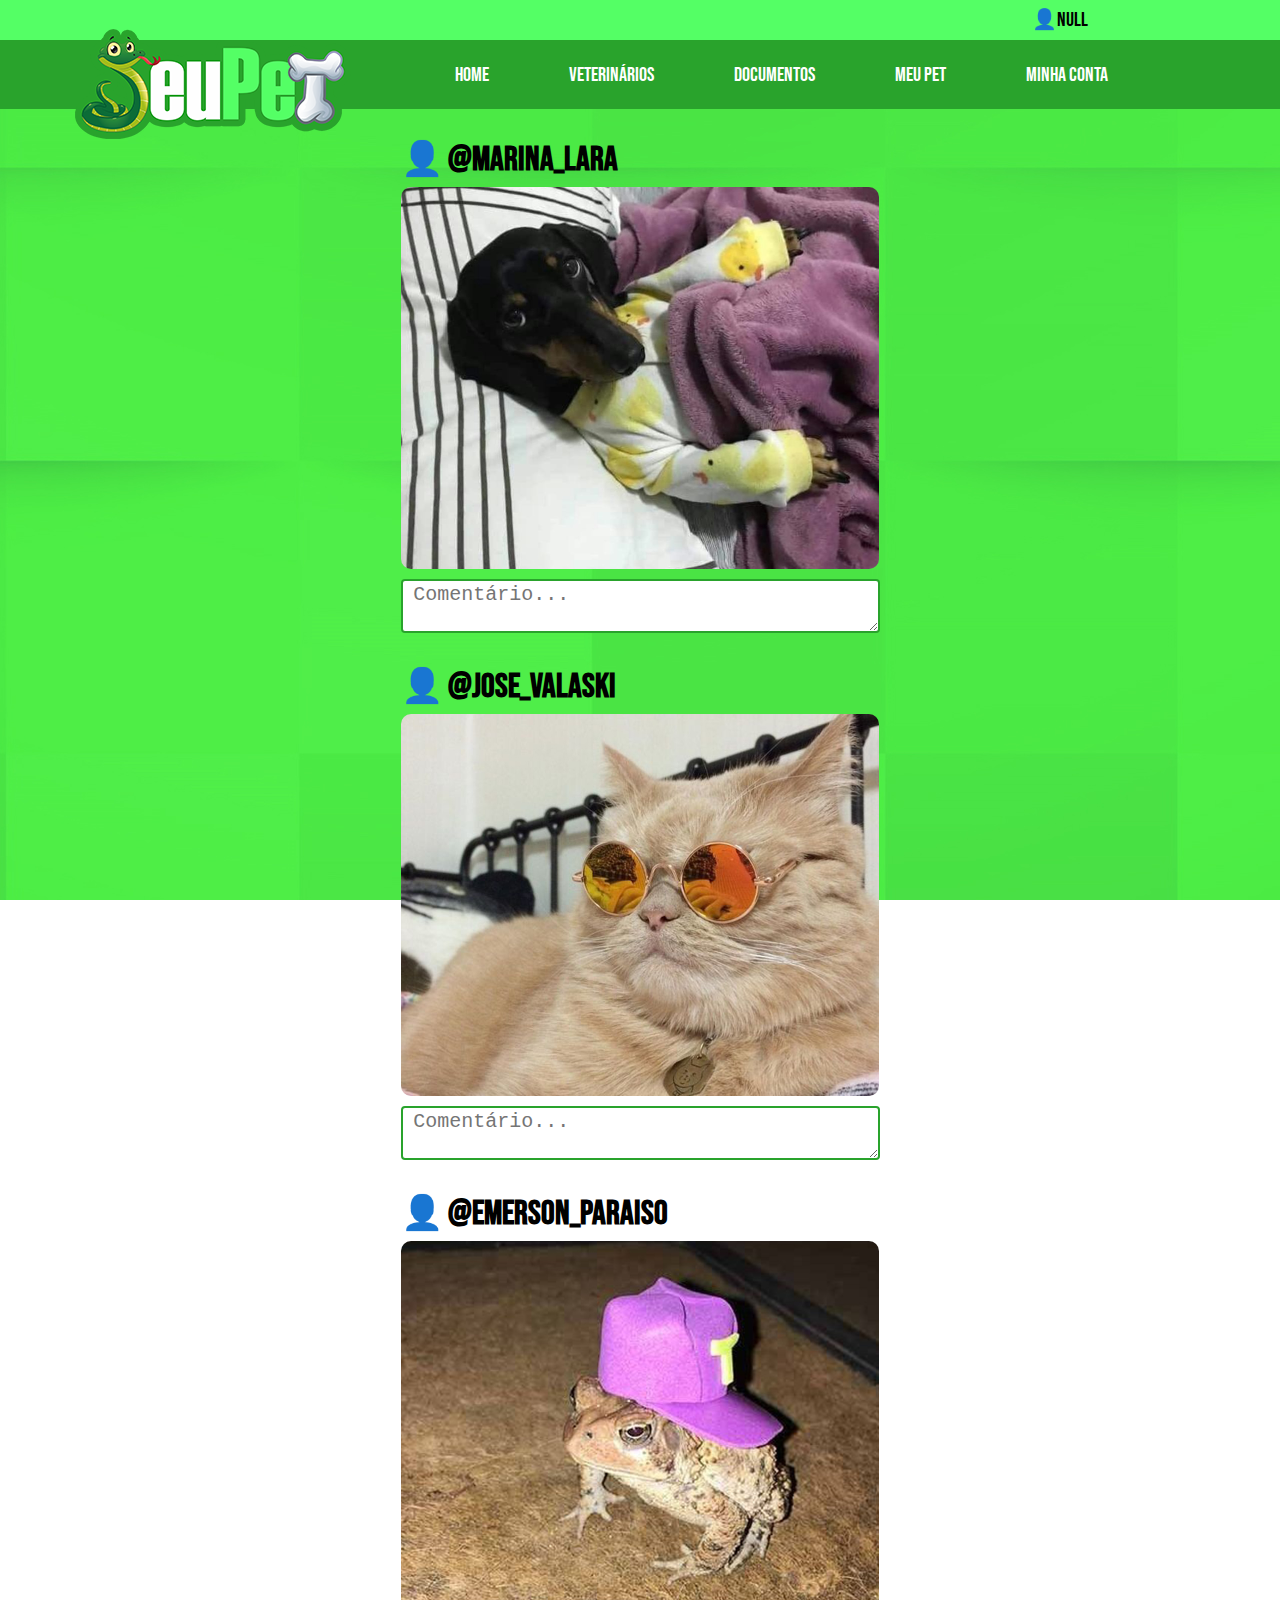
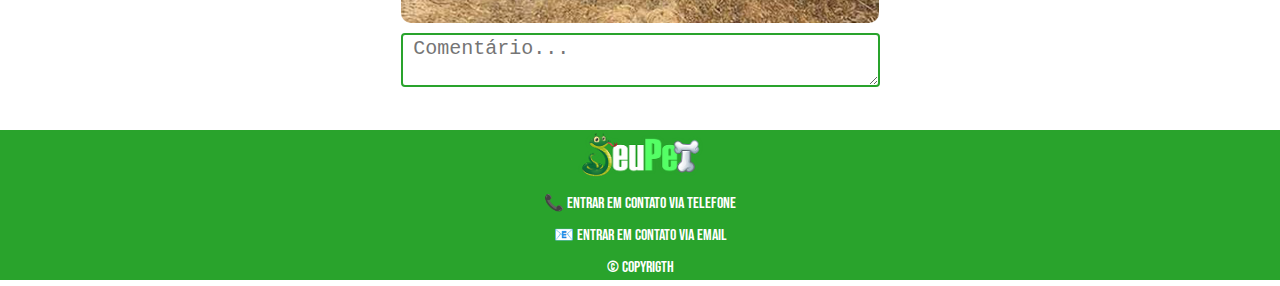
<file: index.html>
<!DOCTYPE html>
<html lang="pr-br">
    <head>
        <meta charset="utf-8">
        <meta name="viewport" content="width=device-width, initial-scale=1">
        <title>Home - SeuPet</title>
        
        <link rel="stylesheet" href="reset.css">
        <link rel="stylesheet" href="style.css">
        <link href="https://fonts.googleapis.com/css2?family=Bebas+Neue&display=swap" rel="stylesheet">
    </head>

    <body>
        <header class="cabecalho">
            <div class="cabecalhoSecundario">
                    <nav class="cabecalhoLogin">
                        <p id="usuarioLogado"></p>
                    </nav>
            </div>
            <div class="cabecalhoPrincipal">
                <div class="CabecalhoLogo-Nav">
                    <h1 class="cabecalho-logo">
                        <a href="index.html"><img class="logo" src="imagens/logo.png" alt=""></a> 
                    </h1>

                    <nav class="cabecalho-nav">
                        <a class="cabecalho-link link-index" href="index.html">Home</a>
                        <a class="cabecalho-link" href="veterinarios.html">Veterinários</a>
                        <a class="cabecalho-link" href="documentos.html">Documentos</a>
                        <a class="cabecalho-link" href="meupet.html">Meu pet</a>
                        <a class="cabecalho-link ultimoLink" href="minhaconta.html">Minha conta</a>
                    </nav>
                </div>
            </div>
            <script>
                var userLogged = localStorage.getItem('userLogged')
                document.getElementById("usuarioLogado").innerHTML = '\&#128100' + userLogged;
            </script>

        </header>

        <main class="mainHome">
            <div class="todosPosts">
                <div class="posts">
                    <h2 class="user">&#128100; @marina_lara</h2>
                    <img class="postImagem" src="imagens/post-cachorro.jpg" alt="">
                    <fieldset class="comentarioPai">
                        <textarea class="comentario" required placeholder="Comentário..."></textarea>
                    </fieldset>
                </div>
                <div class="posts">
                    <h2 class="user">&#128100; @jose_valaski</h2>
                    <img class="postImagem" src="imagens/post-gato.jpg" alt="">
                    <fieldset class="comentarioPai">
                        <textarea class="comentario" required placeholder="Comentário..."></textarea>
                    </fieldset>
                </div>
                <div class="posts">
                    <h2 class="user">&#128100; @emerson_paraiso</h2>
                    <img class="postImagem" src="imagens/post-sapo.jpg" alt="">
                    <fieldset class="comentarioPai">
                        <textarea class="comentario ultimoComentario" required placeholder="Comentário..."></textarea>
                    </fieldset>
                </div>
            </div>
        </main>

        <footer class="footer">
            <div class="footerLogo">
                <img  src="imagens/logo.png" alt=""></a> 
            </div>
            <div class="footerInfo">
                <a href="tel:+5504136291449" class="footerInfoConteudo footerInfoClicando">&#128222; Entrar em contato via telefone</a> 
                <a href="email:" class="footerInfoConteudo footerInfoClicando">&#128231; Entrar em contato via email</a> 
                <p class="footerInfoConteudo">&copy; COPYRIGTH</p> 
                <p></p> 
            </div>
        </footer>
        
    </body>
</html>
</file>
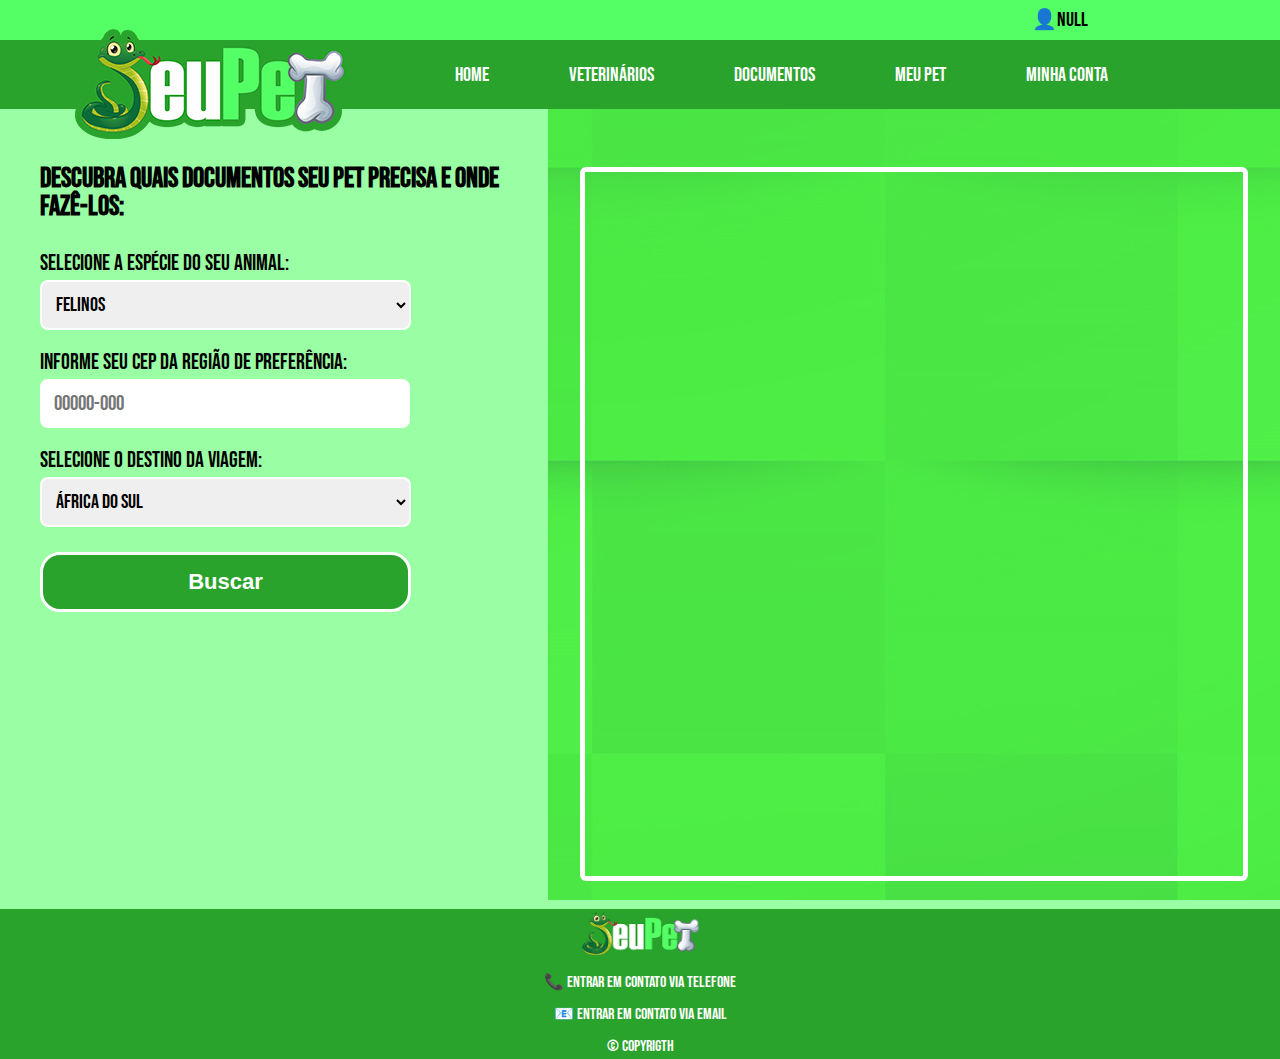
<file: documentos.html>
<!DOCTYPE html>
<html lang="pr-br">
    <head>
        <meta charset="utf-8">
        <meta name="viewport" content="width=device-width, initial-scale=1">
        <title>Documentos - SeuPet</title>
        
        <link rel="stylesheet" href="reset.css">
        <link rel="stylesheet" href="style.css">
        <link href="https://fonts.googleapis.com/css2?family=Bebas+Neue&display=swap" rel="stylesheet">
    </head>

    <body>
        <header class="cabecalho">
            <div class="cabecalhoSecundario">
                    <nav class="cabecalhoLogin">
                        <p id="usuarioLogado"></p>
                    </nav>
            </div>
            <div class="cabecalhoPrincipal">
                <div class="CabecalhoLogo-Nav">
                    <h1 class="cabecalho-logo">
                        <a href="index.html"><img class="logo" src="imagens/logo.png" alt=""></a> 
                    </h1>

                    <nav class="cabecalho-nav">
                        <a class="cabecalho-link link-index" href="index.html">Home</a>
                        <a class="cabecalho-link" href="veterinarios.html">Veterinários</a>
                        <a class="cabecalho-link" href="documentos.html">Documentos</a>
                        <a class="cabecalho-link" href="meupet.html">Meu pet</a>
                        <a class="cabecalho-link ultimoLink" href="minhaconta.html">Minha conta</a>
                    </nav>
                </div>
            </div>
            <script>
                var userLogged = localStorage.getItem('userLogged')
                document.getElementById("usuarioLogado").innerHTML = '\&#128100' + userLogged;
            </script>

        </header>

        <main class="mainDocumentos">
            <div class="boxDocumentos">
                <h2 class="tituloDocumentos">Descubra quais documentos seu Pet precisa e onde fazê-los:</h2>
                <fieldset class="selecaoDocumentos">

                    <legend class="tituloSelecaoDocumentos">Selecione a espécie do seu animal:</legend>
                    <select class="selectDocumentos" required>
                        <option>Felinos</option>
                        <option>Canídeos</option>
                        <option>Anfíbios</option>
                        <option>Répteis</option>
                    </select>

                    <label class="tituloSelecaoDocumentos" for="documentosCep">Informe seu CEP da região de preferência:</label>
                    <input type="text" id="documentosCep" required placeholder="00000-000" class="informDocumentos">

                    <legend class="tituloSelecaoDocumentos">Selecione o destino da viagem:</legend>
                    <select class="selectDocumentos ultimoSelect" required>
                        <option>África do Sul</option>
                        <option>Alemanha</option>
                        <option>Argentina</option>
                        <option>Austrália</option>
                        <option>Bélgica</option>
                        <option>Brasil</option>
                        <option>Canadá</option>
                        <option>Catar</option>
                        <option>Chile</option>
                        <option>Colômbia</option>
                        <option>Croácia</option>
                        <option>Dinamarca</option>
                        <option>Espanha</option>
                        <option>Estados Unidos</option>
                        <option>França</option>
                        <option>Irlanda</option>
                        <option>Itália</option>
                        <option>Japão</option>
                        <option>Maldivas</option>
                        <option>México</option>
                        <option>Nova Zelândia</option>
                        <option>Países Baixos</option>
                        <option>Peru</option>
                        <option>Polónia</option>
                        <option>Portugal</option>
                        <option>Reino Unido</option>
                        <option>Rússia</option>
                        <option>Suécia</option>
                        <option>Suíça</option>
                        <option>Ucrânia</option>
                        <option>Uruguai</option>
                    </select>

                </fieldset>

                <input type="submit" value="Buscar" class="enviarDocumentos">
            </div>

            <div class="mapaDocumentos">
                <iframe class="mapaPrincipal" src="https://www.google.com/maps/embed?pb=!1m23!1m12!1m3!1d14644.272592261892!2d-46.485484809507746!3d-23.42190529017854!2m3!1f0!2f0!3f0!3m2!1i1024!2i768!4f13.1!4m8!3e6!4m0!4m5!1s0x94ce8b2072fee73b%3A0x455635eb687889e9!2sVIGIAGRO%20-%20Cargas%20de%20Origem%20Animal%20-%20SP-019%2C%20Rodovia%20H%C3%A9lio%20Smidt%2C%20000%20-%20Terminal%20de%20Cargas%20Edif%C3%ADcio%201%20-%20Importa%C3%A7%C3%A3o%20-%20Aeroporto%2C%20Guarulhos%20-%20SP%2C%2007190-971!3m2!1d-23.4259478!2d-46.487203099999995!5e0!3m2!1spt-BR!2sbr!4v1653536618913!5m2!1spt-BR!2sbr" allowfullscreen="" loading="lazy" referrerpolicy="no-referrer-when-downgrade"></iframe>
            </div>

        </main>

        <footer class="footer">
            <div class="footerLogo">
                <img  src="imagens/logo.png" alt=""></a> 
            </div>
            <div class="footerInfo">
                <a href="tel:+5504136291449" class="footerInfoConteudo footerInfoClicando">&#128222; Entrar em contato via telefone</a> 
                <a href="email:" class="footerInfoConteudo footerInfoClicando">&#128231; Entrar em contato via email</a> 
                <p class="footerInfoConteudo">&copy; COPYRIGTH</p> 
                <p></p> 
            </div>
        </footer>
        
    </body>
</html>
</file>
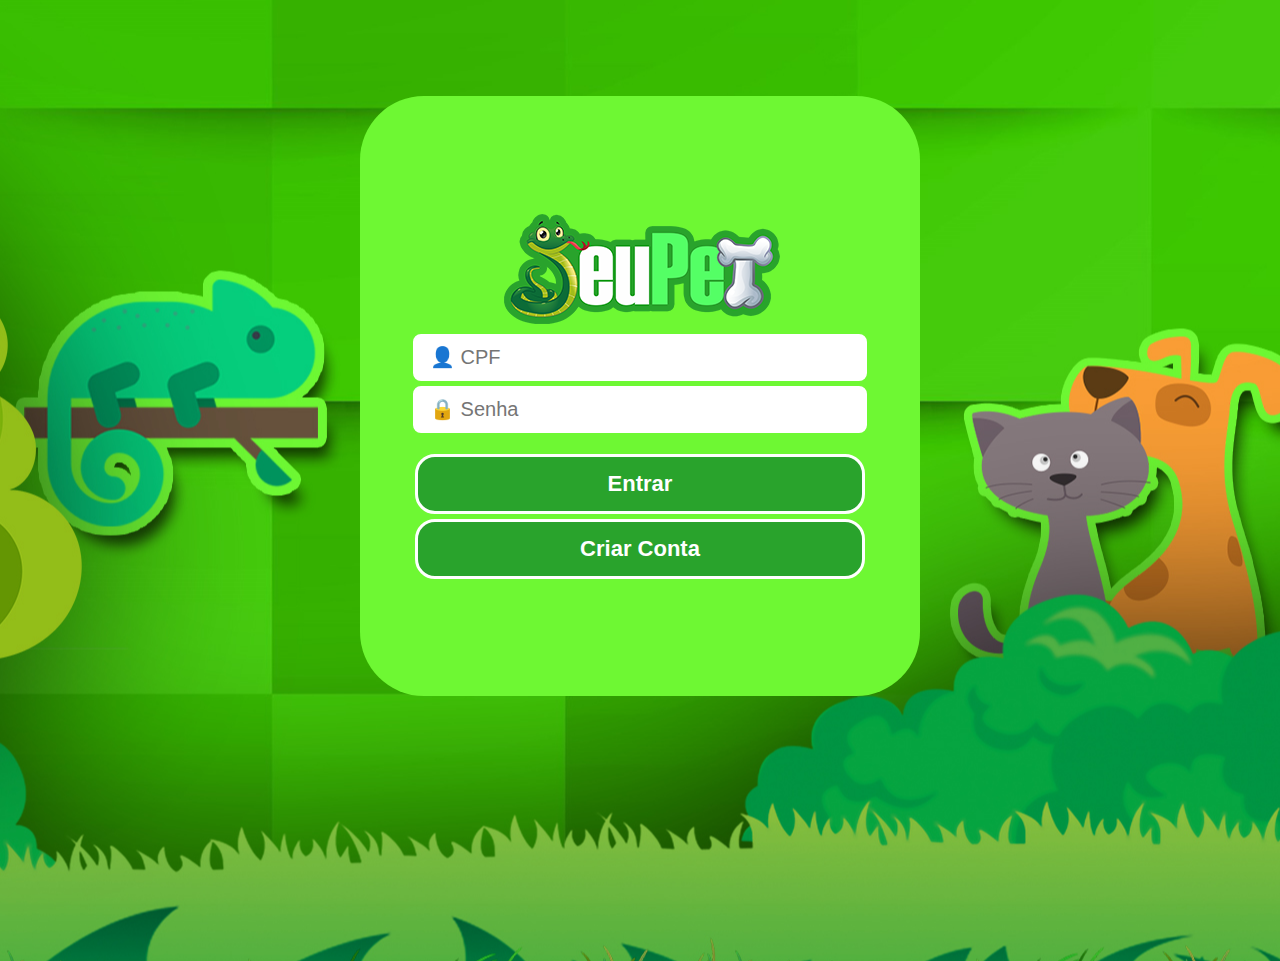
<file: login.html>
<!DOCTYPE html>
<html lang="pt-br">

<head>
  <meta charset="UTF-8">
  <meta name="viewport" content="width=device-width, initial-scale=1">
  <title>Login - SeuPet</title>

  <link rel="stylesheet" href="reset.css">
  <link rel="stylesheet" href="style.css">
  <link rel="stylesheet" href="flexbox.css">
  <link href="https://fonts.googleapis.com/css2?family=Bebas+Neue&display=swap" rel="stylesheet">
</head>

<body>
  <main class="telaLogin">
    <div class="loginPrincipal">
      <div class="paiLogin">
        <div class="boxLogin">
          <h1><img class="logoLogin" src="imagens/logo.png" alt=""></h1>
          <fieldset>
            <input type="text" id="CPF" required placeholder="&#128100; CPF" class="input-padrao">
            <input type="password" id="Senha" required placeholder="&#128274; Senha" class="input-padrao">
          </fieldset>
          <div class="entrarSeupet">
            <a href="index.html"><input type="submit" value="Entrar" class="enviar"></a>
            <a href="register.html"><input type="submit" value="Criar Conta" class="enviar"></a>
          </div>
        </div>
      </div>
    </div>
  </main>
</body>

</html>
</file>
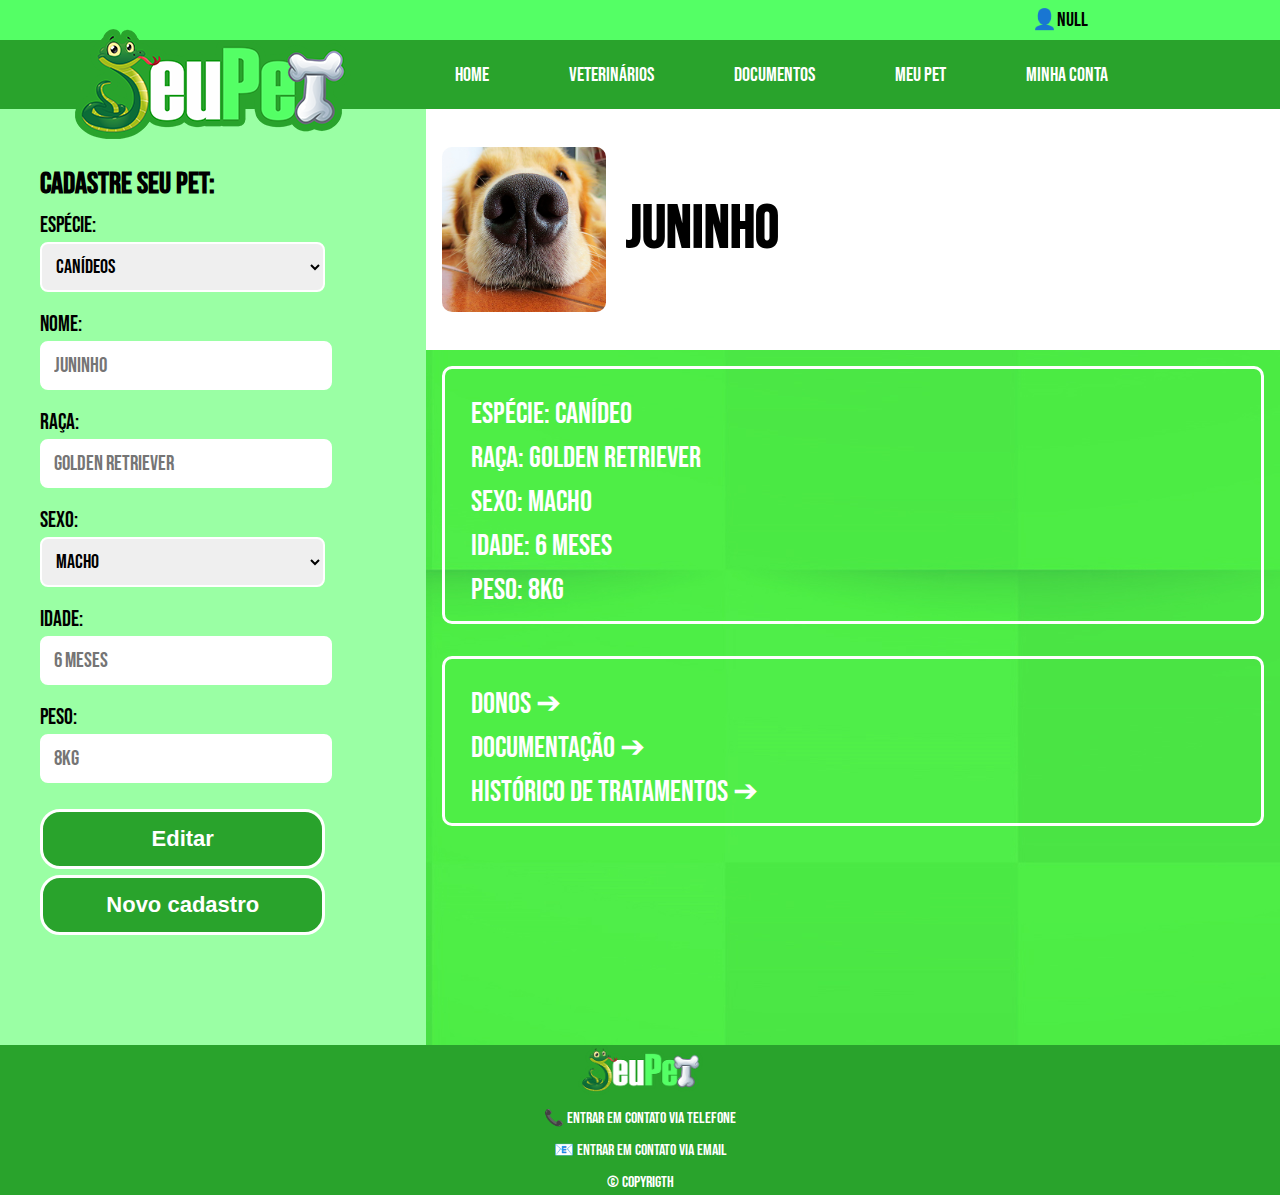
<file: meupet.html>
<!DOCTYPE html>
<html lang="pr-br">
    <head>
        <meta charset="utf-8">
        <meta name="viewport" content="width=device-width, initial-scale=1">
        <title>Meu Pet - SeuPet</title>
        
        <link rel="stylesheet" href="reset.css">
        <link rel="stylesheet" href="style.css">
        <link href="https://fonts.googleapis.com/css2?family=Bebas+Neue&display=swap" rel="stylesheet">
    </head>

    <body>
        <header class="cabecalho">
            <div class="cabecalhoSecundario">
                    <nav class="cabecalhoLogin">
                        <p id="usuarioLogado"></p>
                    </nav>
            </div>
            <div class="cabecalhoPrincipal">
                <div class="CabecalhoLogo-Nav">
                    <h1 class="cabecalho-logo">
                        <a href="index.html"><img class="logo" src="imagens/logo.png" alt=""></a> 
                    </h1>

                    <nav class="cabecalho-nav">
                        <a class="cabecalho-link link-index" href="index.html">Home</a>
                        <a class="cabecalho-link" href="veterinarios.html">Veterinários</a>
                        <a class="cabecalho-link" href="documentos.html">Documentos</a>
                        <a class="cabecalho-link" href="meupet.html">Meu pet</a>
                        <a class="cabecalho-link ultimoLink" href="minhaconta.html">Minha conta</a>
                    </nav>
                </div>
            </div>
            <script>
                var userLogged = localStorage.getItem('userLogged')
                document.getElementById("usuarioLogado").innerHTML = '\&#128100' + userLogged;
            </script>

        </header>

        <main class="mainMeupet">
            <div class="boxMeupet">
                <h2 class="tituloMeupet">Cadastre seu pet:</h2>
                <fieldset class="selecaoMeupet">

                    <legend class="tituloSelecaoMeupet">Espécie:</legend>
                    <select class="selectMeupet" required>
                        <option>Canídeos</option>
                        <option>Felinos</option>
                        <option>Anfíbios</option>
                        <option>Répteis</option>
                    </select>

                    <label class="tituloSelecaoMeupet" for="meupetRaca">Nome:</label>
                    <input type="text" id="meupetRaca" required placeholder="Juninho" class="informMeupet">

                    <label class="tituloSelecaoMeupet" for="meupetRaca">Raça:</label>
                    <input type="text" id="meupetRaca" required placeholder="Golden Retriever" class="informMeupet">

                    <legend class="tituloSelecaoMeupet">Sexo:</legend>
                    <select class="selectMeupet" required>
                        <option>Macho</option>
                        <option>Fêmea</option>
                    </select>

                    <label class="tituloSelecaoVeterinarios" for="meupetIdade">Idade:</label>
                    <input type="text" id="meupetIdade" required placeholder="6 meses" class="informMeupet">

                    <label class="tituloSelecaoVeterinarios" for="meupetPeso">Peso:</label>
                    <input type="text" id="meupetPeso" required placeholder="8KG" class="informMeupet ultimoInputMeupet">

                </fieldset>

                <input type="submit" value="Editar" class="enviarMeupet">
                <input type="submit" value="Novo cadastro" class="enviarMeupet ultimoInputEnviarSeupet">
            </div>

            <div class="seupetPai">
                <div class="seupet">
                    <div class="fotoNome">
                        <img src="imagens/golden.png" alt="">
                        <h2 class="nomeSeupet">Juninho</h2>
                    </div>
                </div>

                <div class="seupetDados">
                    <p class="dadosSeupet">Espécie: Canídeo</p>
                    <p class="dadosSeupet">Raça: Golden Retriever</p>
                    <p class="dadosSeupet">Sexo: Macho</p>
                    <p class="dadosSeupet">Idade: 6 Meses</p>
                    <p class="dadosSeupet">Peso: 8KG</p>
                </div>

                <div class="seupetDados">
                    <a class="dadosSeupet infosSeupet" href="minhaconta.html">Donos &#10132;</a>
                    <a class="dadosSeupet infosSeupet" href="">Documentação &#10132;</a>
                    <a class="dadosSeupet infosSeupet" href="">Histórico de tratamentos &#10132;</a>
                </div>
            </div>
        </main>

        <footer class="footer">
            <div class="footerLogo">
                <img  src="imagens/logo.png" alt=""></a> 
            </div>
            <div class="footerInfo">
                <a href="tel:+5504136291449" class="footerInfoConteudo footerInfoClicando">&#128222; Entrar em contato via telefone</a> 
                <a href="email:" class="footerInfoConteudo footerInfoClicando">&#128231; Entrar em contato via email</a> 
                <p class="footerInfoConteudo">&copy; COPYRIGTH</p> 
                <p></p> 
            </div>
        </footer>
        
    </body>
</html>
</file>
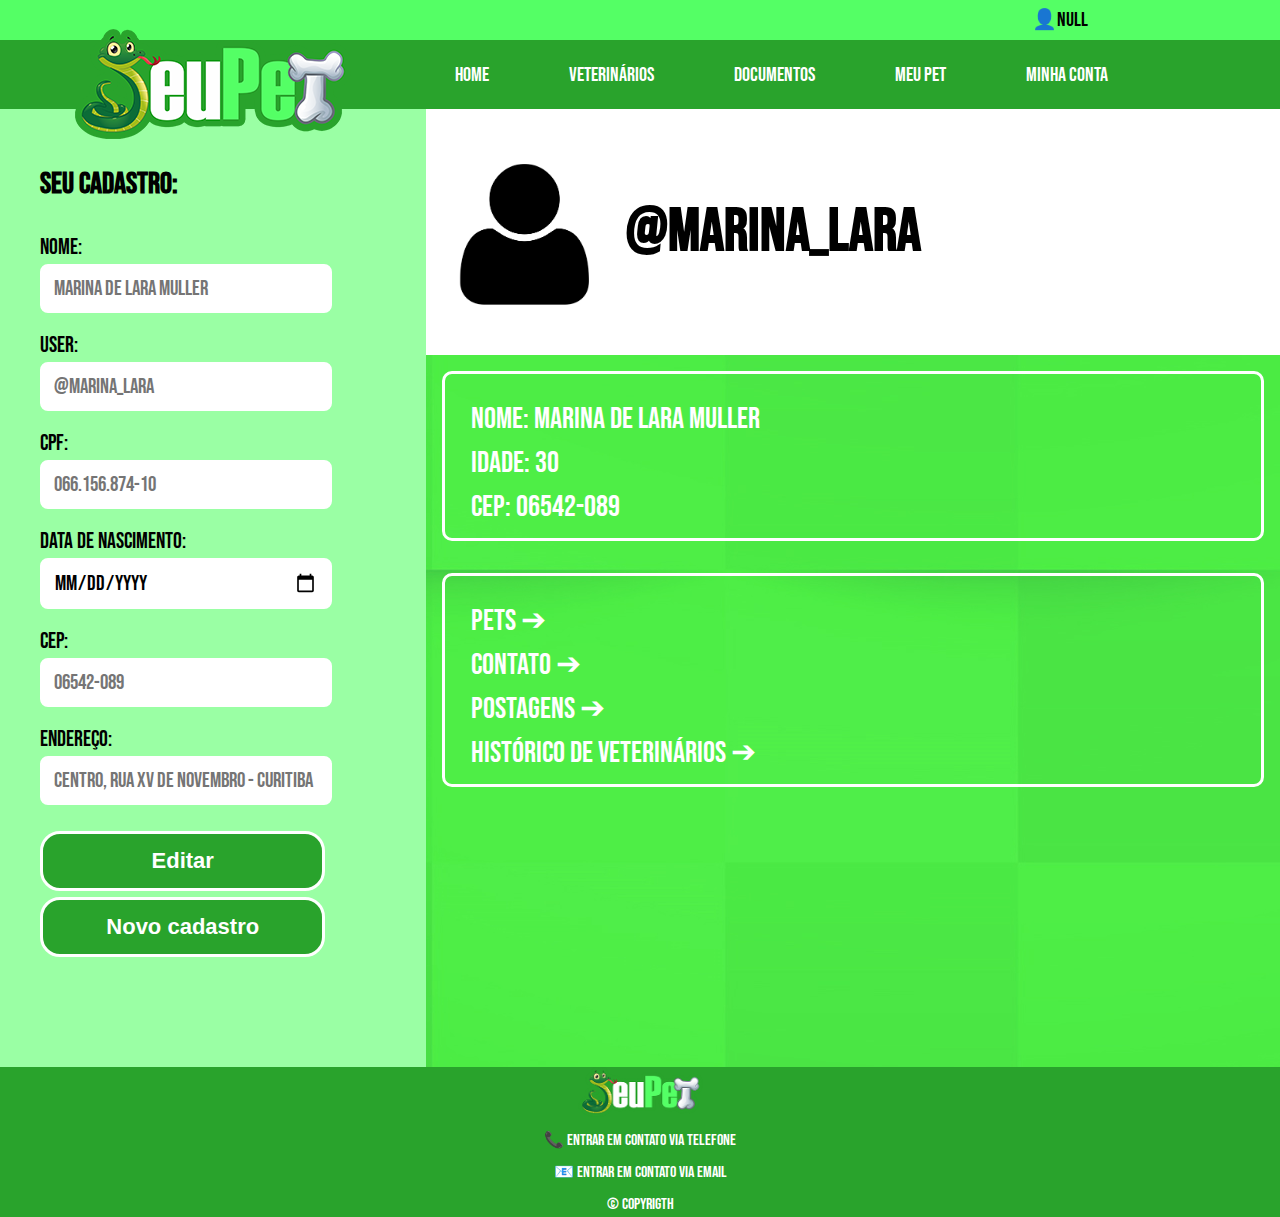
<file: minhaconta.html>
<!DOCTYPE html>
<html lang="pr-br">
    <head>
        <meta charset="utf-8">
        <meta name="viewport" content="width=device-width, initial-scale=1">
        <title>Minha Conta - SeuPet</title>
        
        <link rel="stylesheet" href="reset.css">
        <link rel="stylesheet" href="style.css">
        <link href="https://fonts.googleapis.com/css2?family=Bebas+Neue&display=swap" rel="stylesheet">
    </head>

    <body>
        <header class="cabecalho">
            <div class="cabecalhoSecundario">
                    <nav class="cabecalhoLogin">
                        <p id="usuarioLogado"></p>
                    </nav>
            </div>
            <div class="cabecalhoPrincipal">
                <div class="CabecalhoLogo-Nav">
                    <h1 class="cabecalho-logo">
                        <a href="index.html"><img class="logo" src="imagens/logo.png" alt=""></a> 
                    </h1>

                    <nav class="cabecalho-nav">
                        <a class="cabecalho-link link-index" href="index.html">Home</a>
                        <a class="cabecalho-link" href="veterinarios.html">Veterinários</a>
                        <a class="cabecalho-link" href="documentos.html">Documentos</a>
                        <a class="cabecalho-link" href="meupet.html">Meu pet</a>
                        <a class="cabecalho-link ultimoLink" href="minhaconta.html">Minha conta</a>
                    </nav>
                </div>
            </div>
            <script>
                var userLogged = localStorage.getItem('userLogged')
                document.getElementById("usuarioLogado").innerHTML = '\&#128100' + userLogged;
            </script>

        </header>

        <main class="mainMeupet">
            <div class="boxMeupet">
                <h2 class="tituloMeupet">Seu cadastro:</h2>
                <fieldset class="selecaoMeupet">

                    <label class="tituloSelecaoMeupet" for="meupetRaca">Nome:</label>
                    <input type="text" id="meupetRaca" required placeholder="Marina de Lara Muller" class="informMeupet">

                    <label class="tituloSelecaoMeupet" for="meupetRaca">User:</label>
                    <input type="text" id="meupetRaca" required placeholder="@marina_lara" class="informMeupet">

                    <label class="tituloSelecaoVeterinarios" for="meupetIdade">CPF:</label>
                    <input type="text" id="meupetIdade" required placeholder="066.156.874-10" class="informMeupet">

                    <label class="tituloSelecaoVeterinarios" for="meupetPeso">Data de nascimento:</label>
                    <input type="date" id="meupetPeso" required class="informMeupet">

                    <label class="tituloSelecaoVeterinarios" for="meupetIdade">CEP:</label>
                    <input type="text" id="meupetIdade" required placeholder="06542-089" class="informMeupet">

                    <label class="tituloSelecaoVeterinarios" for="meupetIdade">Endereço:</label>
                    <input type="text" id="meupetIdade" required placeholder="Centro, Rua XV de Novembro - Curitiba" class="informMeupet ultimoInputMeupet">

                </fieldset>

                <input type="submit" value="Editar" class="enviarMeupet">
                <input type="submit" value="Novo cadastro" class="enviarMeupet ultimoInputEnviarSeupet">
            </div>

            <div class="seupetPai">
                <div class="seupet">
                    <div class="fotoNome">
                        <img src="imagens/user.png" alt="">
                        <h2 class="nomeSeupet">@marina_lara</h2>
                    </div>
                </div>

                <div class="seupetDados">
                    <p class="dadosSeupet">Nome: Marina de Lara Muller</p>
                    <p class="dadosSeupet">Idade: 30</p>
                    <p class="dadosSeupet">CEP: 06542-089</p>
                </div>

                <div class="seupetDados">
                    <a class="dadosSeupet infosSeupet" href="meupet.html">Pets &#10132;</a>
                    <a class="dadosSeupet infosSeupet" href="tel:+5504199224455">Contato &#10132;</a>
                    <a class="dadosSeupet infosSeupet" href="">Postagens &#10132;</a>
                    <a class="dadosSeupet infosSeupet" href="">Histórico de veterinários &#10132;</a>
                </div>
            </div>
        </main>

        <footer class="footer">
            <div class="footerLogo">
                <img  src="imagens/logo.png" alt=""></a> 
            </div>
            <div class="footerInfo">
                <a href="tel:+5504136291449" class="footerInfoConteudo footerInfoClicando">&#128222; Entrar em contato via telefone</a> 
                <a href="email:" class="footerInfoConteudo footerInfoClicando">&#128231; Entrar em contato via email</a> 
                <p class="footerInfoConteudo">&copy; COPYRIGTH</p> 
                <p></p> 
            </div>
        </footer>
        
    </body>
</html>
</file>
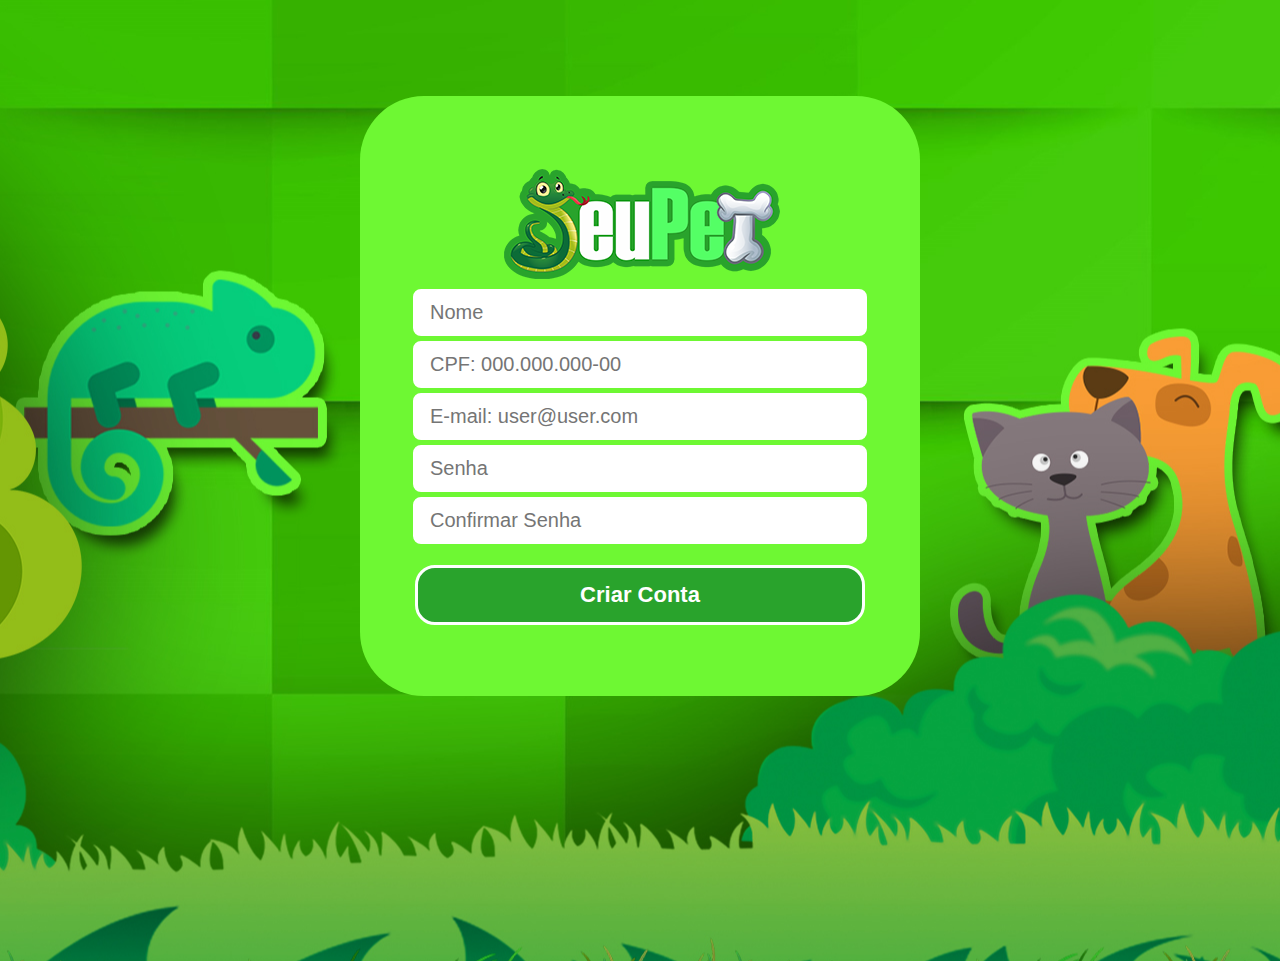
<file: register.html>
<!DOCTYPE html>
<html lang="pt-br">

<head>
  <meta charset="UTF-8">
  <meta name="viewport" content="width=device-width, initial-scale=1">
  <title>Login - SeuPet</title>

  <link rel="stylesheet" href="reset.css">
  <link rel="stylesheet" href="style.css">
  <link href="https://fonts.googleapis.com/css2?family=Bebas+Neue&display=swap" rel="stylesheet">
  <script src="./cadastro.js"></script>
</head>

<body>
  <main class="telaLogin">
    <div class="loginPrincipal">
      <div class="paiLogin">
        <div class="boxLogin">
          <h1><img src="imagens/logo.png" alt=""></h1>
          <fieldset>
            <input type="text" id="cadastroNome" required placeholder="Nome" class="input-padrao">
            <input type="text" id="cadastroCPF" required placeholder="CPF: 000.000.000-00" class="input-padrao">
            <input type="email" id="cadastroEmail" required placeholder="E-mail: user@user.com" class="input-padrao">
            <input type="password" id="cadastroSenha" required placeholder="Senha" class="input-padrao">
            <input type="password" id="cadastroConfirmarSenha" required placeholder="Confirmar Senha" class="input-padrao">
          </fieldset>
          <div class="entrarSeupet">
            <!-- <a href="register.html"><input type="submit" value="Criar Conta" class="enviar" onclick="confirmRegister()"></a> -->
            <input type="submit" value="Criar Conta" class="enviar" onclick="confirmRegister()">
          </div>
        </div>
      </div>
    </div>
  </main>
</body>
</html>
</file>
<file: style.css>
/* ------------------------Header-------------------------- */

.logo:hover{
    opacity: 0.9 ;
}


.cabecalho {
    background-color: #54ff65;
    display: flex;
    flex-direction: column;
    flex-wrap: wrap;
}

.cabecalhoSecundario {
    margin: 0 ;
    display: flex;
    justify-content: center;
}

.cabecalhoLogin {
    width: 70%;
    display: flex;
    justify-content: flex-end;
    align-items: center;
}

.cabecalhoLogin p {
    font-family: 'Bebas Neue', cursive;
    font-size: 20px;
}

.cabecalhoLogout {
    display: flex;
    align-items: center;
    text-decoration: none;
    color: black;
    font-family: 'Bebas Neue', cursive;;
    font-size: 24px;
    transition: 0.5s all;
}
.cabecalhoLogout:hover {
    text-decoration: underline;
    color: rgb(1, 95, 17);
}

.loginLink {
    text-decoration: none;
    color: rgb(0, 0, 0);
    font-size: 24px;
    font-weight: bold;
    transition: 0.5s all;
}

.loginLink:hover {
    text-decoration: underline;
    color: rgb(1, 95, 17);
}

.cabecalhoPrincipal {
    background-color: #29a32c;
}

.CabecalhoLogo-Nav{
    width: 89%;
    margin: -35px auto;
    display: flex;
    align-items: center;
    justify-content: space-between;
}

.logo {
    margin-top: 23px;
}

.cabecalho-nav {
    display: flex;
    flex-grow: 1;
    justify-content: center;
}

.cabecalho-link {
    padding: 0 4em;
    color: white;
    text-decoration: none;
    display: block;
    text-transform: uppercase;
    font-family: 'Bebas Neue', cursive;
    font-size: 20px;
    transition: 0.5s all;
}

.cabecalho-link:hover {
    color: rgb(0, 49, 4);
    font-size: 21px;
}

.ultimoLink {
    padding-right: 0;
}


/*----------------------------------------------------------*/

/*---------------------Footer-----------------------*/

.footer {
    background-color: #29a32c;
    max-width: 100%;
    height: 75px;    
    font-family: 'Bebas Neue', cursive;
    color: white;
    height: 150px;
}

.footerLogo {
    display: flex;
    flex-direction: column;
    align-items: center;
}

.footerLogo img {
    height: 50px;
}


.footerInfo {
    display: flex;
    flex-direction: column;
    align-items: center;
}

.footerInfoConteudo {
    margin-top: 1em;
    text-decoration: none;
    color: white;
    transition: 0.2s;
}

.footerInfoClicando:hover {
    color: black;
}

/*----------------------------------------------------------*/

/*---------------------Login/register-----------------------*/

.telaLogin {
    display: flex;
    justify-content: center;
    background: url(imagens/telainicial-vazio.jpg);
}

.loginPrincipal {
    width: 75%;
    height: 961px;
    display: flex;
    justify-content: flex-end;
    align-items: flex-end;
}

.paiLogin {
    height: 80%;
}

.boxLogin {
    width: 560px;
    height: 600px;
    background-color: #6ef833;
    border-radius: 4em;
    display: flex;
    justify-content: center;
    align-items: center;
    flex-direction: column;
    text-align: center;
}

.input-padrao {
    width: 420px;
    padding: 10px 15px;
    border-radius: 8px;
    border: 2px solid white;
    margin-top: 5px;
    font-size: 20px;
}

.entrarSeupet {
    margin-top: 1em;
}

.enviar {
    width: 450px;
    padding: 14px 0;
    background-color:#29a32c;
    color: white;
    font-weight: bold;
    font-size: 22px;
    border-radius: 20px;
    transition: 0.5s ;
    cursor: pointer;
    margin-top: 5px;
    border: 3px solid white;
}

.enviar:hover {
    background-color: darkgreen;
    transform: scale(1.05);
}

/*---------------------------------------------------------------*/

/*--------------------------Home---------------------------------*/

.mainHome {
    background: url(imagens/bg-home-vazio.jpg) fixed;
    display: flex;
    justify-content: center;
}

.todosPosts {
    display: flex;
    flex-direction: column;
    align-items: center;
    background: white;
}

.posts {
    display: flex;
    align-items: flex-start;
    flex-direction: column;
    width: 50%;
}

.user {
    font-size: 34px;
    font-family: 'Bebas Neue', cursive;
    font-weight: bold;
    margin: 1em 0 10px 0;
}

.postImagem {
    border-radius: 10px;
    width: 100%;
}

.comentarioPai {
    width: 97%;
}

.comentario {
    border: solid #29a32c 2px;
    margin-top: 10px;
    border-radius: 4px;
    font-size: 20px;
    padding-left: 10px;
    width: 100%;
}

.ultimoComentario {
    margin-bottom: 2em;
}

/*---------------------------------------------------------------*/

/*-------------------------Veterinários--------------------------*/

.mainVeterinarios {
    background: #54ff6597;
    display: flex;
}

.boxVeterinarios {
    width: 30%;
    padding: 0 20px 0 40px;
}

.tituloVeterinarios {
    margin-top: 2em;
    font-size: 30px;
    font-weight: bold;
    font-family: 'Bebas Neue', cursive;
}

.selecaoVeterinarios {
    display: flex;
    flex-direction: column;
    margin-top: 2em;
}

.tituloSelecaoVeterinarios {
    font-size: 22px;
    font-family: 'Bebas Neue', cursive;
    margin-top: 1em;
}

.selectVeterinarios {
    width: 78%;
    padding: 10px 10px;
    border-radius: 8px;
    border: 2px solid white;
    margin-top: 5px;
    font-size: 20px;
    font-family: 'Bebas Neue', cursive;
}

.informVeterinarios {
    width: 72%;
    padding: 10px 12px;
    border-radius: 8px;
    border: 2px solid white;
    margin-top: 5px;
    font-size: 21px;
    font-family: 'Bebas Neue', cursive;
}

.ultimoInput {
    margin-bottom: 1em;
}

.enviarVeterinarios {
    width: 78%;
    padding: 14px 0;
    background-color:#29a32c;
    color: white;
    font-weight: bold;
    font-size: 22px;
    border-radius: 20px;
    transition: 0.5s ;
    cursor: pointer;
    margin-top: 5px;
    margin-bottom:5em;
    border: 3px solid white;
}

.enviarVeterinarios:hover {
    background-color: darkgreen;
    transform: scale(1.05);
}

.veterinariosPai {
    display: flex;
    flex-direction: column;
    width: 70%;
    background: url(imagens/bg-home-vazio.jpg);
}

.veterinarios {
    height: 33.33%;
    border: solid white 2px;
    padding: 1em;
    display: flex;
    flex-direction: column;
    justify-content: center;
}

.nomeVeterinario {
    font-size: 40px;
    font-weight: bold;
    font-family: 'Bebas Neue', cursive;
}

.dadosVeterinarios {
    font-size: 26px;
    font-family: 'Bebas Neue', cursive;
    margin-top: 14px;
    margin-left: 10px;
    text-decoration: none;
    color: black;
    transition: 0.2s all;
}

.dadosVeterinarios:hover {
    color: white;
    cursor: pointer;
}

.avaliacao {
    font-size: 30px;
    margin-top: 20px;
    margin-left: 8px;
}

/*---------------------------------------------------------------*/

/*--------------------------Documentos---------------------------*/

.mainDocumentos {
    background: #54ff6597;
    display: flex;
}

.boxDocumentos {
    width: 40%;
    padding: 0 20px 0 40px;
}

.tituloDocumentos {
    margin-top: 2em;
    font-size: 30px;
    font-weight: bold;
    font-family: 'Bebas Neue', cursive;
}

.selecaoDocumentos {
    display: flex;
    flex-direction: column;
    margin-top: 2em;
}

.tituloSelecaoDocumentos {
    font-size: 22px;
    font-family: 'Bebas Neue', cursive;
    margin-top: 1em;
}

.selectDocumentos {
    width: 76%;
    padding: 10px 10px;
    border-radius: 8px;
    border: 2px solid white;
    margin-top: 5px;
    font-size: 20px;
    font-family: 'Bebas Neue', cursive;
}

.informDocumentos {
    width: 72%;
    padding: 10px 12px;
    border-radius: 8px;
    border: 2px solid white;
    margin-top: 5px;
    font-size: 21px;
    font-family: 'Bebas Neue', cursive;
}

.ultimoSelect {
    margin-bottom: 1em;
}

.enviarDocumentos {
    width: 76%;
    padding: 14px 0;
    background-color:#29a32c;
    color: white;
    font-weight: bold;
    font-size: 22px;
    border-radius: 20px;
    transition: 0.5s ;
    cursor: pointer;
    margin-top: 5px;
    margin-bottom:5em;
    border: 3px solid white;
}

.enviarDocumentos:hover {
    background-color: darkgreen;
    transform: scale(1.05);
}

.mapaDocumentos {
    display: flex;
    align-items: center;
    flex-direction: column;
    justify-content: center;
    width: 60%;
    background: url(imagens/bg-home-vazio.jpg) fixed;
    height: 800px;
}

.mapaPrincipal {
    width: 90%;
    height: 88%;
    border-radius: 6px;
    border: solid white 5px;
    margin: 30px 0 0 0;
}

.documentosNecessarios {
    display: flex;
    justify-content: flex-start;
    flex-direction: column;
    width: 90%;
    margin-top: 30px;
    height: 150px;
    margin-bottom: 90px;
}

.documentosTitulos {
    font-family: 'Bebas Neue', cursive;
    font-weight: bold;
    font-size: 30px
}

.documentosElementos {
    font-family: 'Bebas Neue', cursive;
    font-size: 20px;
    margin-top: 10px;
}

/*---------------------------------------------------------------*/

/*-----------------------------MeuPet----------------------------*/

.mainMeupet {
    background: #54ff6597;
    display: flex;
}

.boxMeupet {
    width: 30%;
    padding: 0 20px 0 40px;
}

.tituloMeupet {
    margin-top: 2em;
    font-size: 30px;
    font-weight: bold;
    font-family: 'Bebas Neue', cursive;
}

.selecaoMeupet {
    display: flex;
    flex-direction: column;
    margin-top: 1em;
}

.tituloSelecaoMeupet {
    font-size: 22px;
    font-family: 'Bebas Neue', cursive;
    margin-top: 1em;
}

.selectMeupet {
    width: 78%;
    padding: 10px 10px;
    border-radius: 8px;
    border: 2px solid white;
    margin-top: 5px;
    font-size: 20px;
    font-family: 'Bebas Neue', cursive;
}

.informMeupet {
    width: 72%;
    padding: 10px 12px;
    border-radius: 8px;
    border: 2px solid white;
    margin-top: 5px;
    font-size: 21px;
    font-family: 'Bebas Neue', cursive;
}

.ultimoInputMeupet {
    margin-bottom: 1em;
}

.enviarMeupet {
    width: 78%;
    padding: 14px 0;
    background-color:#29a32c;
    color: white;
    font-weight: bold;
    font-size: 22px;
    border-radius: 20px;
    transition: 0.5s ;
    cursor: pointer;
    margin-top: 5px;
    margin-bottom: 1px;
    border: 3px solid white;
}

.ultimoInputEnviarSeupet {
    margin-bottom: 5em;
}

.enviarMeupet:hover {
    background-color: darkgreen;
    transform: scale(1.05);
}

.seupetPai {
    display: flex;
    flex-direction: column;
    width: 70%;
    background: url(imagens/bg-home-vazio.jpg);
}

.seupet {
    height: 22.33%;
    background-color: white;
    padding: 1em;
    display: flex;
    flex-direction: row;
    align-items: center;
}

.seupet img {
    width: 16%;
    border-radius: 10px;
}

.fotoNome {
    display: flex;
    align-items: center;
    width: 100%;
}

.nomeSeupet {
    margin-left: 20px;
    font-size: 60px;
    font-weight: bold;
    font-family: 'Bebas Neue', cursive;
}

.seupetDados {
    display: flex;
    flex-direction: column;
    margin: 1em;
    padding: 1em;
    border: solid white 3px;
    border-radius: 10px;
}

.dadosSeupet {
    font-size: 30px;
    font-family: 'Bebas Neue', cursive;
    margin-top: 14px;
    margin-left: 10px;
    text-decoration: none;
    color: white;
    transition: 0.2s all;
}

.infosSeupet:hover {
    color: green;
}

/*---------------------------------------------------------------*/

/*--------------------------Responsive---------------------------*/

@media (max-width: 1920px) {
    /*--------------------------Login---------------------------*/

    .telaLogin {
        background: no-repeat url(imagens/bg-telainicial.jpg);
    }

    /*----------------------------------------------------------*/

    .seupet img {
        width: 17%;
    }
}

@media (max-width: 1800px) {
    /*--------------------------Login---------------------------*/

    .telaLogin {
        background: center url(imagens/bg-telainicial1800.jpg);
    }

    /*----------------------------------------------------------*/

    /*--------------------------Home----------------------------*/

    .mainHome {
    background: url(imagens/bg-home-vazio.jpg) fixed;
    }

    .todosPosts {
        background: none;
    }

    /*----------------------------------------------------------*/
}

@media (max-width: 1540px) {
    /*--------------------------Home----------------------------*/

    .mainHome {
        background: url(imagens/bg-home1500.jpg) no-repeat fixed;
    }

    .todosPosts {
        background: none;
    }

    /*----------------------------------------------------------*/

    /*------------------------Documentos------------------------*/

    .tituloDocumentos {
        font-size: 28px;
    }

    .informDocumentos {
        width: 71%;
    }

    /*----------------------------------------------------------*/

    .seupet img {
        width: 20%;
    }
}

@media (max-width: 1500px) {
    /*--------------------------Header---------------------------*/

    .CabecalhoLogo-Nav {
        text-align: center;
    }

    .cabecalho-link {
        padding: 1px 3em;
        color: white;
        text-decoration: none;
        display: block;
        text-transform: uppercase;
        font-family: 'Bebas Neue', cursive;
        font-size: 20px;
    }

    /*----------------------------------------------------------*/

    /*--------------------------Home----------------------------*/

    .mainHome {
        background: url(imagens/bg-home-vazio.jpg) fixed;
    }

    /*----------------------------------------------------------*/

    /*--------------------------Login---------------------------*/

    .telaLogin {
        background: center url(imagens/bg-telainicial1500.jpg);
    }

    .loginPrincipal {
        justify-content: center;
        align-items: center;
        flex-direction: column;
        text-align: center;
    }

    /*----------------------------------------------------------*/
}

@media (max-width: 1400px) {
    /*--------------------------Header---------------------------*/
    
    .CabecalhoLogo-Nav {
        text-align: center;
    }
    .cabecalho-link {
        padding: 1px 2em;
        color: white;
        text-decoration: none;
        display: block;
        text-transform: uppercase;
        font-family: 'Bebas Neue', cursive;
        font-size: 20px;
    }

    /*----------------------------------------------------------*/

    /*------------------------Documentos------------------------*/

    .informDocumentos {
        width: 70%;
    }

    /*----------------------------------------------------------*/
}

@media (max-width: 1150px) {
    /*--------------------------Header---------------------------*/

    .CabecalhoLogo-Nav {
        text-align: center;
    }
    .cabecalho-link {
        padding: 1px 1em;
    }

    /*----------------------------------------------------------*/

    /*--------------------------Login---------------------------*/

    .telaLogin {
        background: url(imagens/telainicial-vazio.jpg);
    }

    /*----------------------------------------------------------*/

    /*------------------------Documentos------------------------*/

    .informDocumentos {
        width: 69%;
    }

    .boxVeterinarios {
        width: 40%;
        padding: 0 20px 0 40px;
    }

    .veterinariosPai {
        width: 60%;
    }

    /*----------------------------------------------------------*/
}

@media (max-width: 920px) {
    /*------------------------Header---------------------------*/

    .CabecalhoLogo-Nav {
        flex-direction: column;
        text-align: center;
    }
    .cabecalho-nav {
        flex-direction: column;
        margin-bottom: 3em;
    }
    
    /*----------------------------------------------------------*/

    /*--------------------------Login---------------------------*/

    .paiLogin {
        display: flex;
        height: 80%;
        align-items: center;
    }

    .boxLogin {
        width: 500px;
        height: 600px;
    }

    .input-padrao {
        width: 450px;
    }
    
    .enviar {
        width: 450px;
    }

    /*----------------------------------------------------------*/

    /*--------------------------Home----------------------------*/

    .user {
        font-size: 30px;
    }
    .posts {
        width: 70%;
    }

    /*----------------------------------------------------------*/

    /*------------------------Documentos------------------------*/

    .mainDocumentos {
        flex-direction: column;
    }

    .boxDocumentos {
        width: 100%;
        padding: 0;
        display: flex;
        align-items: center;
        flex-direction: column;
    }

    .tituloDocumentos {
        text-align: center;
        width: 76%;
    }

    .selecaoDocumentos {
        text-align: center;
        width: 100%;
        display: flex;
        align-items: center;
    }

    .selectDocumentos {
        width: 76%;
    }

    .informDocumentos {
        width: 73%;
    }

    .enviarDocumentos {
        width: 76%;
        margin-bottom:1em;
    }

    .mapaDocumentos {
        width: 100%;
    }

    .mapaPrincipal {
        width: 92%;
        height: 400px;
        margin: 40px;
    }

    /*----------------------------------------------------------*/

    /*-----------------------Veterinários-----------------------*/

    .mainVeterinarios {
        flex-direction: column;
    }

    .boxVeterinarios {
        width: 100%;
        padding: 0;
        display: flex;
        align-items: center;
        flex-direction: column;
    }

    .tituloVeterinarios {
        text-align: center;
    }

    .selecaoVeterinarios {
        text-align: center;
        width: 100%;
        display: flex;
        align-items: center;
    }

    .enviarVeterinarios {
        margin-bottom: 1em;
    }

    .veterinariosPai {
        width: 100%;
    }

    /*----------------------------------------------------------*/

    /*--------------------------Meu Pet-------------------------*/

    .mainMeupet {
        flex-direction: column;
    }

    .boxMeupet {
        width: 100%;
        padding: 0;
        display: flex;
        flex-direction: column;
        align-items: center;
    }

    .tituloSelecaoMeupet {
        text-align: center;
    }

    .selecaoMeupet {
        width: 90%;
        align-items: center;
    }

    .seupetPai {
        width: 100%;
    }

    .ultimoInputEnviarSeupet {
        margin-bottom: 1em;
    }

    /*----------------------------------------------------------*/
}

@media (max-width: 500px) {
    /*--------------------------Login---------------------------*/

    .boxLogin {
        width: 370px;
        height: 500px;
    }
    .input-padrao {
        width: 320px;
    }
    .enviar {
        width: 320px;
    }

    /*----------------------------------------------------------*/

    /*--------------------------Home----------------------------*/

    .user {
        font-size: 30px;
    }
    .posts {
        width: 90%;
    }

    /*----------------------------------------------------------*/

    /*------------------------Documentos------------------------*/

    .mapaPrincipal {
        width: 90%;
        height: 350px;
        margin: 14px;
    }

    .informDocumentos {
        width: 70%;
    }

    /*----------------------------------------------------------*/
}

@media (max-width: 370px) {

    /*------------------------Header---------------------------*/
    
    .cabecalhoLogin p {
        font-size: 14px;
    }

    .loginLink {
        font-size: 16px;
    }

    /*----------------------------------------------------------*/
    
    /*--------------------------Login---------------------------*/
    
    .boxLogin {
        width: 250px;
        height: 500px;
    }

    h1 img {
        width: 230px;
    }

    .input-padrao {
        width: 160px;
    }

    .enviar {
        width: 200px;
    }
    
    /*----------------------------------------------------------*/
}
</file>
<file: flexbox.css>
.cabecalho .cabecalhoPrincipal .CabecalhoLogo-Nav{
    display: flex;
    align-items: center;
    justify-content: space-between;
}

.cabecalho-nav {
    display: flex;
}

.cabecalho {
    display: flex;
    flex-direction: column;
}

.CabecalhoLogo-Nav {
    display: flex;
    align-items: center;
    justify-content: space-between;
}

.cabecalho-nav {
    display: flex;
    flex-grow: 1;
    justify-content: center;
}

.cabeçalhoLogin {
    display: flex;
    justify-content: right;
}

.boxLogin {
    display: flex;
    justify-content: center;
    align-items: center;
    flex-direction: column;
    text-align: center;
}

main {
    display: flex;
    justify-content: center;
}
</file>
